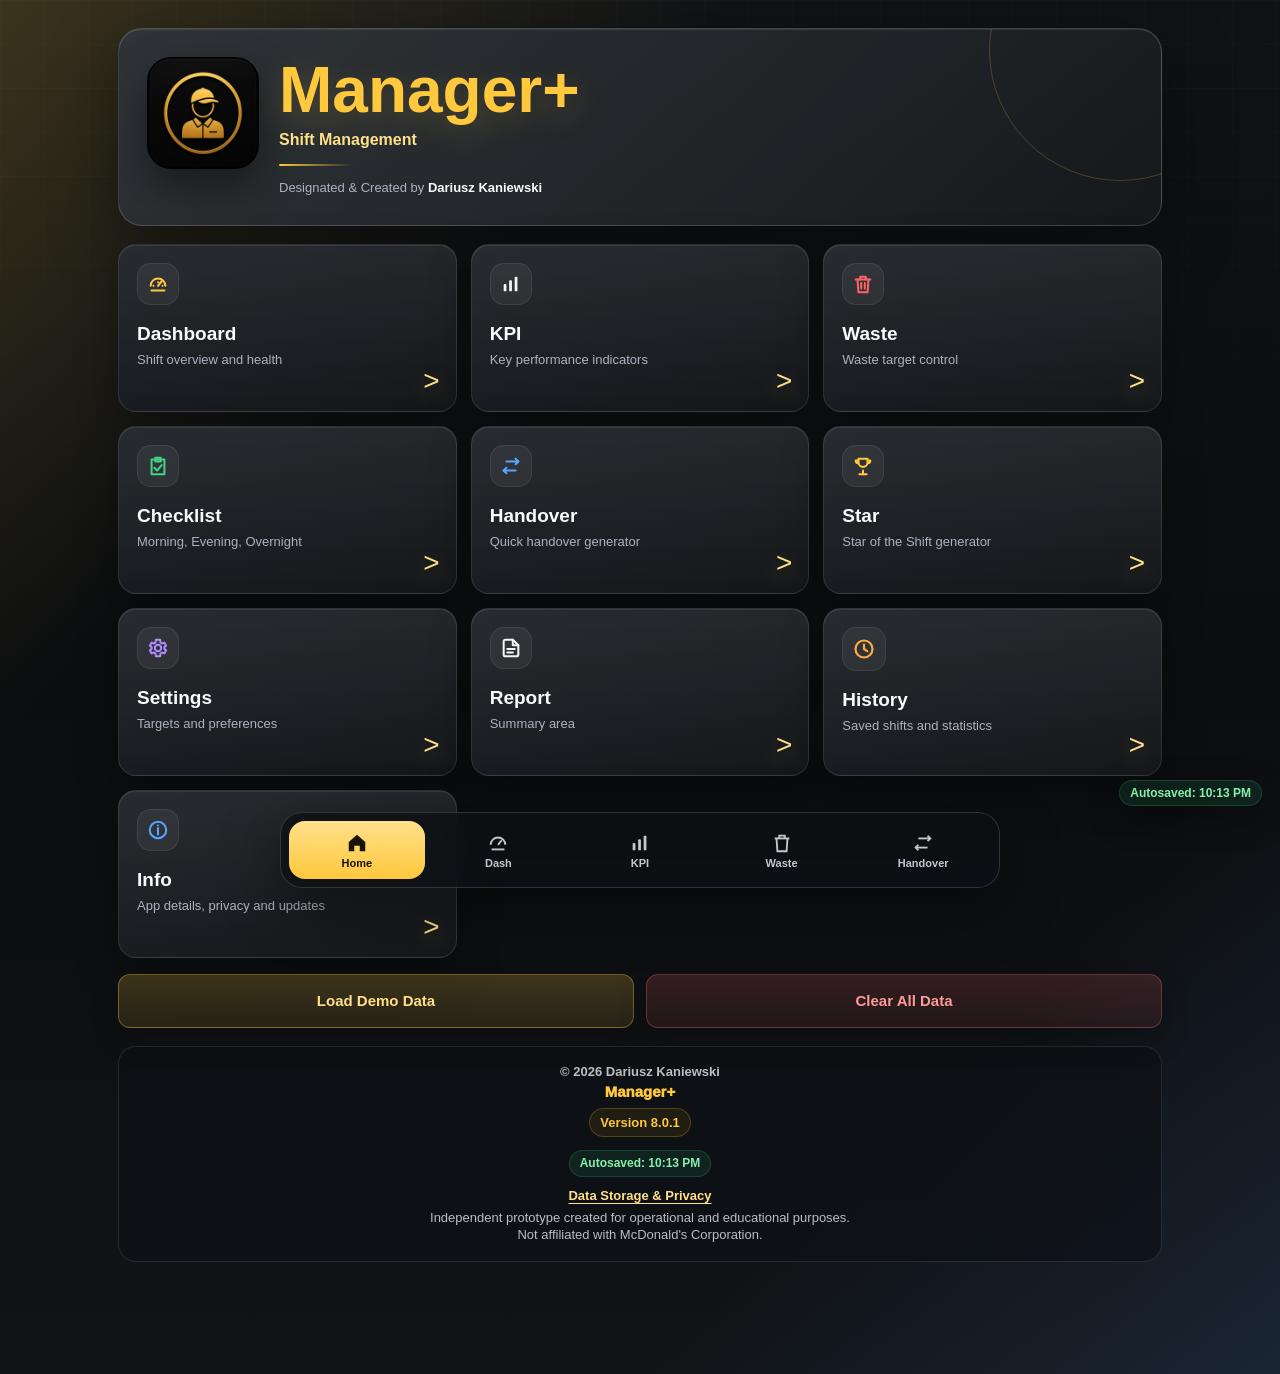
<file: index.html>
﻿<!DOCTYPE html>
<html lang="en">
<head>
<meta charset="UTF-8">
<meta name="viewport" content="width=device-width, initial-scale=1.0, viewport-fit=cover">
<title>Manager+</title>
<link rel="stylesheet" href="styles.css">

<link rel="manifest" href="manifest.json">
<link rel="apple-touch-icon" sizes="180x180" href="apple-touch-icon.png">
<link rel="apple-touch-icon-precomposed" sizes="180x180" href="apple-touch-icon.png">
<link rel="icon" type="image/png" sizes="32x32" href="favicon-32x32.png">
<link rel="icon" type="image/png" sizes="16x16" href="favicon-16x16.png">
<link rel="icon" type="image/png" sizes="48x48" href="icon-48.png">
<link rel="icon" type="image/png" sizes="192x192" href="icon-192.png">
<link rel="icon" type="image/png" sizes="512x512" href="icon-512.png">
<link rel="shortcut icon" href="favicon.ico">

<meta name="theme-color" content="#0b0d0f">
<meta name="color-scheme" content="dark">
<meta name="mobile-web-app-capable" content="yes">
<meta name="apple-mobile-web-app-capable" content="yes">
<meta name="apple-mobile-web-app-status-bar-style" content="black-translucent">
<meta name="apple-mobile-web-app-title" content="Manager+">
<meta name="application-name" content="Manager+">
<meta name="manager-plus-version" content="8.0.1">
<meta name="format-detection" content="telephone=no">
<meta name="msapplication-TileColor" content="#0b0d0f">
<meta name="msapplication-TileImage" content="icon-144.png">
<meta name="msapplication-config" content="browserconfig.xml">

</head>
<body>
<input class="navRadio" type="radio" name="screen" id="home" checked>
<input class="navRadio" type="radio" name="screen" id="dash">
<input class="navRadio" type="radio" name="screen" id="kpi">
<input class="navRadio" type="radio" name="screen" id="waste">
<input class="navRadio" type="radio" name="screen" id="checklist">
<input class="navRadio" type="radio" name="screen" id="handover">
<input class="navRadio" type="radio" name="screen" id="star">
<input class="navRadio" type="radio" name="screen" id="settings">
<input class="navRadio" type="radio" name="screen" id="report">
<input class="navRadio" type="radio" name="screen" id="history">
<input class="navRadio" type="radio" name="screen" id="info">

<div class="app">
<section id="homeScreen" class="screen">
<header class="hero">
<div class="logo managerLogo">
  <img src="icon-512.png" alt="Manager+ icon">
</div>
<h1>Manager+</h1><div class="subtitle">Shift Management</div><div class="divider"></div><div class="byline">Designated & Created by <strong>Dariusz Kaniewski</strong></div>
</header>
<main class="tiles">
<label class="tile" for="dash"><svg class="yellow" viewBox="0 0 24 24" fill="none" stroke="currentColor" stroke-width="2.2" stroke-linecap="round" stroke-linejoin="round"><path d="M4 14a8 8 0 0 1 16 0"/><path d="M12 14l4-5"/><path d="M5 19h14"/><path d="M7 14h.01"/><path d="M12 10h.01"/><path d="M17 14h.01"/></svg><h2>Dashboard</h2><p>Shift overview and health</p><div class="arrow">&rsaquo;</div></label>
<label class="tile" for="kpi"><svg class="white" viewBox="0 0 24 24" fill="currentColor"><rect x="4" y="12" width="3" height="8" rx="1"/><rect x="10" y="8" width="3" height="12" rx="1"/><rect x="16" y="4" width="3" height="16" rx="1"/></svg><h2>KPI</h2><p>Key performance indicators</p><div class="arrow">&rsaquo;</div></label>
<label class="tile" for="waste"><svg class="red" viewBox="0 0 24 24" fill="none" stroke="currentColor" stroke-width="2.2" stroke-linecap="round" stroke-linejoin="round"><path d="M4 7h16"/><path d="M10 11v6"/><path d="M14 11v6"/><path d="M6 7l1 14h10l1-14"/><path d="M9 7V4h6v3"/></svg><h2>Waste</h2><p>Waste target control</p><div class="arrow">&rsaquo;</div></label>
<label class="tile" for="checklist"><svg class="green" viewBox="0 0 24 24" fill="none" stroke="currentColor" stroke-width="2.2" stroke-linecap="round" stroke-linejoin="round"><path d="M9 5h6"/><path d="M9 3h6v4H9z"/><path d="M7 5H5v16h14V5h-2"/><path d="M8 14l3 3 5-6"/></svg><h2>Checklist</h2><p>Morning, Evening, Overnight</p><div class="arrow">&rsaquo;</div></label>
<label class="tile" for="handover"><svg class="blue" viewBox="0 0 24 24" fill="none" stroke="currentColor" stroke-width="2.2" stroke-linecap="round" stroke-linejoin="round"><path d="M7 7h13"/><path d="M17 4l3 3-3 3"/><path d="M17 17H4"/><path d="M7 14l-3 3 3 3"/></svg><h2>Handover</h2><p>Quick handover generator</p><div class="arrow">&rsaquo;</div></label>
<label class="tile" for="star"><svg class="yellow" viewBox="0 0 24 24" fill="none" stroke="currentColor" stroke-width="2.2" stroke-linecap="round" stroke-linejoin="round"><path d="M8 21h8"/><path d="M12 17v4"/><path d="M7 4h10v4a5 5 0 0 1-10 0z"/><path d="M7 6H4a3 3 0 0 0 3 3"/><path d="M17 6h3a3 3 0 0 1-3 3"/></svg><h2>Star</h2><p>Star of the Shift generator</p><div class="arrow">&rsaquo;</div></label>
<label class="tile" for="settings"><svg class="purple" viewBox="0 0 24 24" fill="none" stroke="currentColor" stroke-width="2.2" stroke-linecap="round" stroke-linejoin="round"><circle cx="12" cy="12" r="3.5"/><path d="M19 12a7 7 0 0 0-.1-1l2-1.5-2-3.4-2.4 1a7 7 0 0 0-1.8-1L14.4 3h-4.8l-.3 3.1a7 7 0 0 0-1.8 1l-2.4-1-2 3.4 2 1.5a7 7 0 0 0 0 2l-2 1.5 2 3.4 2.4-1a7 7 0 0 0 1.8 1l.3 3.1h4.8l.3-3.1a7 7 0 0 0 1.8-1l2.4 1 2-3.4-2-1.5c.1-.3.1-.7.1-1z"/></svg><h2>Settings</h2><p>Targets and preferences</p><div class="arrow">&rsaquo;</div></label>
<label class="tile" for="report"><svg class="white" viewBox="0 0 24 24" fill="none" stroke="currentColor" stroke-width="2.2" stroke-linecap="round" stroke-linejoin="round"><path d="M14 3H6a2 2 0 0 0-2 2v14a2 2 0 0 0 2 2h12a2 2 0 0 0 2-2V9z"/><path d="M14 3v6h6"/><path d="M8 13h8"/><path d="M8 17h6"/></svg><h2>Report</h2><p>Summary area</p><div class="arrow">&rsaquo;</div></label><label class="tile" for="history"><svg class="orange" viewBox="0 0 24 24" fill="none" stroke="currentColor" stroke-width="2.2" stroke-linecap="round" stroke-linejoin="round"><path d="M3 12a9 9 0 1 0 3-6.7"/><path d="M3 4v6h6"/><path d="M12 7v5l3 2"/><path d="M8 18h8"/></svg><h2>History</h2><p>Saved shifts and statistics</p><div class="arrow">&rsaquo;</div></label>
<label class="tile" for="info"><svg class="blue" viewBox="0 0 24 24" fill="none" stroke="currentColor" stroke-width="2.2" stroke-linecap="round" stroke-linejoin="round"><circle cx="12" cy="12" r="9"/><path d="M12 10v7"/><path d="M12 7h.01"/></svg><h2>Info</h2><p>App details, privacy and updates</p><div class="arrow">&rsaquo;</div></label>
</main>
<div class="homeControls">
  <button id="btnLoadDemo" class="generateBtn" type="button" onclick="amTouchLoadDemo(this)" ontouchend="amTouchLoadDemo(this); return false;">Load Demo Data</button>
  <button id="btnClearData" class="resetBtn" type="button" onclick="amTouchClearData(this)" ontouchend="amTouchClearData(this); return false;">Clear All Data</button>
</div>
<div id="homeActionStatus" class="coachBox" style="display:none;margin-top:0"></div>
<footer class="footer">
<strong>&copy; 2026 Dariusz Kaniewski</strong><br>
<span class="brand">Manager+</span><br>
<span class="prototype">Version <span id="appVersion">8.0.1</span></span><br>
<span id="autosave_status" class="autosaveStatus">Autosave ready</span><br>
<label class="footerInfoLink" for="info">Data Storage & Privacy</label><br>
Independent prototype created for operational and educational purposes.<br>
Not affiliated with McDonald's Corporation.
</footer>
</section>

<section id="dashboardScreen" class="screen"><label class="backLabel" for="home">Back Home</label><div class="screenCard"><div class="screenTitle"><svg class="yellow" viewBox="0 0 24 24" fill="none" stroke="currentColor" stroke-width="2.2" stroke-linecap="round" stroke-linejoin="round"><path d="M4 14a8 8 0 0 1 16 0"/><path d="M12 14l4-5"/><path d="M5 19h14"/><path d="M7 14h.01"/><path d="M12 10h.01"/><path d="M17 14h.01"/></svg><h2>Dashboard</h2></div><div class="grid"><div><label class="fieldLabel">Date</label><input id="shift_date" type="text" placeholder="dd/mm/yyyy" inputmode="numeric" maxlength="10" autocomplete="off"></div><div><label class="fieldLabel">Manager</label><input id="manager_name" type="text" placeholder="Manager name"></div><div><label class="fieldLabel">Shift</label><select id="shift_type"><option>Morning</option><option>Evening</option><option selected>Overnight</option></select></div></div><button class="generateBtn" onclick="calculateKPIHealth()" type="button">Calculate Shift Health</button><div id="shift_health_output" class="healthScore"><div class="score">--</div><div class="label">Enter KPI data and calculate</div></div><div id="kpi_health_grid" class="healthGrid"></div><div id="kpi_coach_output" class="coachBox">KPI coaching tips will appear here after calculation.</div>
<div id="shift_score_card" class="healthScore">
<div class="score">--</div>
<div class="label">Shift Score</div>
</div>
<div id="ai_coach_card" class="coachBox">Smart AI Coach recommendations will appear here after calculating Shift Health.</div>
</div></section>

<section id="kpiScreen" class="screen"><label class="backLabel" for="home">Back Home</label><div class="screenCard"><div class="screenTitle"><svg class="white" viewBox="0 0 24 24" fill="currentColor"><rect x="4" y="12" width="3" height="8" rx="1"/><rect x="10" y="8" width="3" height="12" rx="1"/><rect x="16" y="4" width="3" height="16" rx="1"/></svg><h2>KPI</h2></div><div class="grid"><div><label class="fieldLabel">Sales EUR</label><input id="sales" type="number" step="0.01"></div><div><label class="fieldLabel">Guests</label><input id="guests" type="number"></div><div><label class="fieldLabel">OEPE sec / target 110</label><input id="oepe" type="number"></div><div><label class="fieldLabel">KVS sec / target 55</label><input id="kvs" type="number"></div><div><label class="fieldLabel">R2P sec / target 80</label><input id="r2p" type="number"></div><div><label class="fieldLabel">McDelivery sec / target 150</label><input id="mcdelivery" type="number"></div><div><label class="fieldLabel">Labour %</label><input id="labour" type="number" step="0.01"></div><div><label class="fieldLabel">CSAT %</label><input id="csat" type="number" step="0.01"></div></div></div></section>

<section id="wasteScreen" class="screen"><label class="backLabel" for="home">Back Home</label><div class="screenCard"><div class="screenTitle"><svg class="red" viewBox="0 0 24 24" fill="none" stroke="currentColor" stroke-width="2.2" stroke-linecap="round" stroke-linejoin="round"><path d="M4 7h16"/><path d="M10 11v6"/><path d="M14 11v6"/><path d="M6 7l1 14h10l1-14"/><path d="M9 7V4h6v3"/></svg><h2>Waste</h2></div><div class="grid"><div><label class="fieldLabel">Raw Waste % / target 0.25%</label><input id="raw_waste" type="number" step="0.01"></div><div><label class="fieldLabel">Full Waste % / target 0.20%</label><input id="full_waste" type="number" step="0.01"></div><div><label class="fieldLabel">Promo % / target 0.05%</label><input id="promo_waste" type="number" step="0.01"></div><div><label class="fieldLabel">Crew Meals % / target 0.50%</label><input id="crew_meals" type="number" step="0.01"></div><div><label class="fieldLabel">Non-Recipe % / target 0.90%</label><input id="non_recipe" type="number" step="0.01"></div></div></div></section>

<section id="checklistScreen" class="screen"><label class="backLabel" for="home">Back Home</label><div class="screenCard"><div class="screenTitle"><svg class="green" viewBox="0 0 24 24" fill="none" stroke="currentColor" stroke-width="2.2" stroke-linecap="round" stroke-linejoin="round"><path d="M9 5h6"/><path d="M9 3h6v4H9z"/><path d="M7 5H5v16h14V5h-2"/><path d="M8 14l3 3 5-6"/></svg><h2>Shift Checklist</h2></div><h3 id="checklist_dynamic_title" style="color:var(--yellow);margin:8px 0 12px">Overnight Checklist</h3><input type="hidden" id="checklist_shift" value="Overnight"><div class="progressCard"><div class="progressPercent" id="checklist_percent">0%</div><div id="checklist_title">Shift Completion</div><div class="progressBar"><div class="progressFill" id="checklist_fill"></div></div><small id="checklist_count">0 / 0 tasks completed</small></div><div id="dynamic_checklist"></div><div class="missingList" id="checklist_missing">Missing tasks will appear here.</div></div></section>

<section id="handoverScreen" class="screen"><label class="backLabel" for="home">Back Home</label><div class="screenCard"><div class="screenTitle"><svg class="blue" viewBox="0 0 24 24" fill="none" stroke="currentColor" stroke-width="2.2" stroke-linecap="round" stroke-linejoin="round"><path d="M7 7h13"/><path d="M17 4l3 3-3 3"/><path d="M17 17H4"/><path d="M7 14l-3 3 3 3"/></svg><h2>Quick Handover</h2></div>
<label class="fieldLabel">Shift Handover Items</label>
<p style="color:var(--muted);line-height:1.45;margin-top:0">These items come from the current shift checklist and your Settings configuration.</p>
<div id="dynamic_handover_items" class="stationBox"></div>
<label class="fieldLabel">Optional Notes</label><textarea id="handover_optional" placeholder="Optional notes"></textarea>
<button class="generateBtn" onclick="generateHandover()">Generate Quick Handover</button>
<button class="generateBtn" onclick="copyTextarea('handover_output')">Copy Handover</button>
<label class="fieldLabel">Generated Handover</label><textarea id="handover_output" placeholder="Generated handover will appear here."></textarea></div></section>

<section id="starScreen" class="screen"><label class="backLabel" for="home">Back Home</label><div class="screenCard"><div class="screenTitle"><svg class="yellow" viewBox="0 0 24 24" fill="none" stroke="currentColor" stroke-width="2.2" stroke-linecap="round" stroke-linejoin="round"><path d="M8 21h8"/><path d="M12 17v4"/><path d="M7 4h10v4a5 5 0 0 1-10 0z"/><path d="M7 6H4a3 3 0 0 0 3 3"/><path d="M17 6h3a3 3 0 0 1-3 3"/></svg><h2>Star of the Shift</h2></div><div class="grid"><div><label class="fieldLabel">Name</label><input id="star_name" type="text" placeholder="e.g. Troy"></div><div><label class="fieldLabel">Tone</label><select id="star_tone"><option>Professional</option><option>Warm</option><option>Short</option><option>Very positive</option></select></div><div><label class="fieldLabel">Shift Type</label><select id="star_shift_type"><option>Overnight</option><option>Morning</option><option>Breakfast</option><option>Day Shift</option><option>Evening</option></select></div><div><label class="fieldLabel">Feedback Length</label><select id="star_length"><option>Standard</option><option>Short</option><option>Detailed</option></select></div></div><label class="fieldLabel">Stations / Areas</label><div class="stationBox"><label class="check"><input id="st_kitchen" type="checkbox"> Kitchen</label><label class="check"><input id="st_dt1" type="checkbox"> DT Window 1</label><label class="check"><input id="st_dt2" type="checkbox"> DT Window 2</label><label class="check"><input id="st_mcdelivery" type="checkbox"> McDelivery</label><label class="check"><input id="st_lobby" type="checkbox"> Lobby</label><label class="check"><input id="st_beverage" type="checkbox"> Beverage</label><label class="check"><input id="st_stock" type="checkbox"> Stock Up</label><label class="check"><input id="st_breakfast" type="checkbox"> Breakfast</label></div><label class="fieldLabel">Strengths</label><div class="stationBox"><label class="check"><input id="str_teamwork" type="checkbox"> Teamwork</label><label class="check"><input id="str_cleanliness" type="checkbox"> Cleanliness</label><label class="check"><input id="str_speed" type="checkbox"> Speed</label><label class="check"><input id="str_customer" type="checkbox"> Customer Service</label><label class="check"><input id="str_stock" type="checkbox"> Stock Up</label><label class="check"><input id="str_initiative" type="checkbox"> Initiative</label></div><label class="fieldLabel">What did they do well?</label><textarea id="star_notes" placeholder="Optional notes"></textarea><button class="generateBtn" onclick="generateStarFeedback()">Generate Star of the Shift</button><button class="generateBtn" onclick="copyTextarea('star_output')">Copy Star of the Shift</button><label class="fieldLabel">Generated text</label><textarea id="star_output" placeholder="Generated feedback will appear here."></textarea></div></section>

<section id="settingsScreen" class="screen"><label class="backLabel" for="home">Back Home</label><div class="screenCard"><div class="screenTitle"><svg class="purple" viewBox="0 0 24 24" fill="none" stroke="currentColor" stroke-width="2.2" stroke-linecap="round" stroke-linejoin="round"><circle cx="12" cy="12" r="3.5"/><path d="M19 12a7 7 0 0 0-.1-1l2-1.5-2-3.4-2.4 1a7 7 0 0 0-1.8-1L14.4 3h-4.8l-.3 3.1a7 7 0 0 0-1.8 1l-2.4-1-2 3.4 2 1.5a7 7 0 0 0 0 2l-2 1.5 2 3.4 2.4-1a7 7 0 0 0 1.8 1l.3 3.1h4.8l.3-3.1a7 7 0 0 0 1.8-1l2.4 1 2-3.4-2-1.5c.1-.3.1-.7.1-1z"/></svg><h2>Settings</h2></div>

<div class="settingsSection">
<h3>Language</h3>
<div class="grid">
<div><label class="fieldLabel">App Language</label><select id="app_language"><option value="en">English</option><option value="pl">Polski</option></select></div>
</div>
</div>

<div class="settingsSection appDataSection">
<h3>Data</h3>
<p class="sectionNote">Local autosave, history and export status for this device.</p>
<label class="toggleRow" for="auto_save_toggle">
<span><strong data-autosave-title>Autosave</strong><small data-autosave-note>Automatically save field changes on this device.</small></span>
<input id="auto_save_toggle" type="checkbox" checked>
<span class="toggleSwitch" aria-hidden="true"></span>
</label>
<div class="statusGrid">
<div class="statusItem"><small data-status-label="version">Version</small><strong data-status="version">8.0.1 Stable</strong></div>
<div class="statusItem"><small data-status-label="autosave">Autosave</small><strong data-status="autosave">Active</strong></div>
<div class="statusItem"><small data-status-label="lastSaved">Last saved</small><strong data-status="lastSaved">Not yet</strong></div>
<div class="statusItem"><small data-status-label="history">History records</small><strong data-status="history">0</strong></div>
<div class="statusItem"><small data-status-label="lastExport">Last export</small><strong data-status="lastExport">Never</strong></div>
<div class="statusItem"><small data-status-label="storage">Storage</small><strong data-status="storage">This device</strong></div>
</div>
</div>

<div class="settingsSection">
<h3>Restaurant Profile</h3>
<div class="grid">
<div><label class="fieldLabel">Restaurant Name</label><input id="restaurant_name" type="text" placeholder="e.g. Kylemore Road"></div>
<div><label class="fieldLabel">Default Manager Name</label><input id="default_manager_name" type="text" placeholder="e.g. Dariusz Kaniewski"></div>
</div>
</div>

<div class="settingsSection">
<h3>KPI Targets</h3>
<div class="grid"><div><label class="fieldLabel">OEPE target sec</label><input id="target_oepe" type="number" value="110"></div><div><label class="fieldLabel">KVS target sec</label><input id="target_kvs" type="number" value="55"></div><div><label class="fieldLabel">R2P target sec</label><input id="target_r2p" type="number" value="80"></div><div><label class="fieldLabel">McDelivery target sec</label><input id="target_mcdelivery" type="number" value="150"></div><div><label class="fieldLabel">Raw Waste target %</label><input id="target_raw" type="number" step="0.01" value="0.25"></div><div><label class="fieldLabel">Full Waste target %</label><input id="target_full" type="number" step="0.01" value="0.20"></div><div><label class="fieldLabel">Crew Meals target %</label><input id="target_crew" type="number" step="0.01" value="0.50"></div><div><label class="fieldLabel">Non-Recipe target %</label><input id="target_nonrecipe" type="number" step="0.01" value="0.90"></div></div>
</div>

<div class="settingsSection">
<h3>Shift Tasks</h3>
<p style="color:var(--muted);line-height:1.45;margin-top:0">Add or delete checklist tasks for Morning, Evening and Overnight. These tasks are used directly in the Checklist screen.</p>
<div id="shift_task_editor"></div>
<button class="resetBtn" type="button" onclick="restoreDefaultShiftTasks()">Restore Default Tasks</button>
<button class="generateBtn" type="button" onclick="saveManagerPlusConfiguration()">Save Configuration</button>
<button class="generateBtn" type="button" onclick="exportManagerPlusConfiguration()">Save Configuration to File</button>
<button class="generateBtn" type="button" onclick="document.getElementById('managerplus_config_file').click()">Load Configuration from File</button>
<input id="managerplus_config_file" type="file" accept="application/json,.json" style="display:none" onchange="importManagerPlusConfigurationFile(event)">
</div>

</div></section>

<section id="reportScreen" class="screen"><label class="backLabel" for="home">Back Home</label><div class="screenCard"><div class="screenTitle"><svg class="white" viewBox="0 0 24 24" fill="none" stroke="currentColor" stroke-width="2.2" stroke-linecap="round" stroke-linejoin="round"><path d="M14 3H6a2 2 0 0 0-2 2v14a2 2 0 0 0 2 2h12a2 2 0 0 0 2-2V9z"/><path d="M14 3v6h6"/><path d="M8 13h8"/><path d="M8 17h6"/></svg><h2>Full Shift Report</h2></div>
<p style="color:var(--muted);line-height:1.45">Generate a full shift summary from Dashboard, KPI, Waste, Checklist, Handover and Star of the Shift.</p>
<button class="generateBtn" onclick="generateFullShiftReport()">Generate Full Shift Report</button>
<button class="generateBtn" onclick="saveShiftToHistory()">Save Shift to History</button>
<button class="generateBtn" onclick="copyFullShiftReport()">Copy Report</button>
<label class="fieldLabel">Generated Report</label>
<textarea id="full_shift_report" style="min-height:360px" placeholder="Generated report will appear here."></textarea>
</div></section>

<section id="historyScreen" class="screen"><label class="backLabel" for="home">Back Home</label><div class="screenCard"><div class="screenTitle"><svg class="orange" viewBox="0 0 24 24" fill="none" stroke="currentColor" stroke-width="2.2" stroke-linecap="round" stroke-linejoin="round"><path d="M3 12a9 9 0 1 0 3-6.7"/><path d="M3 4v6h6"/><path d="M12 7v5l3 2"/><path d="M8 18h8"/></svg><h2>History</h2></div><p style="color:var(--muted);line-height:1.45">Save completed shifts, review previous reports and compare basic performance over time.</p><div id="history_stats" class="historyStats"></div><button class="generateBtn" type="button" onclick="saveShiftToHistory()">Save Current Shift</button><button class="generateBtn" type="button" onclick="exportHistoryToFile()">Export History to File</button><button class="generateBtn" type="button" onclick="document.getElementById('managerplus_history_file').click()">Load History from File</button><input id="managerplus_history_file" type="file" accept="application/json,.json" style="display:none" onchange="importHistoryFromFile(event)"><button class="resetBtn" type="button" onclick="clearShiftHistory()">Clear History</button><label class="fieldLabel">Saved Shifts</label><div id="history_list" class="coachBox">No saved shifts yet.</div></div></section>

<section id="infoScreen" class="screen"><label class="backLabel" for="home">Back Home</label><div class="screenCard infoScreenCard"><div class="screenTitle"><svg class="blue" viewBox="0 0 24 24" fill="none" stroke="currentColor" stroke-width="2.2" stroke-linecap="round" stroke-linejoin="round"><circle cx="12" cy="12" r="9"/><path d="M12 10v7"/><path d="M12 7h.01"/></svg><h2>Info</h2></div>
<div class="infoHero">
<h3>Manager+ Shift Management</h3>
<p>Manager+ is a progressive web app designed to support shift leaders with KPI checks, waste control, checklists, handovers, reports and saved shift history in one focused workspace.</p>
</div>
<div class="infoGrid">
<section class="infoPanel"><h3>Data & App Status</h3><div class="statusGrid"><div class="statusItem"><small data-status-label="version">Version</small><strong data-status="version">8.0.1 Stable</strong></div><div class="statusItem"><small data-status-label="autosave">Autosave</small><strong data-status="autosave">Active</strong></div><div class="statusItem"><small data-status-label="lastSaved">Last saved</small><strong data-status="lastSaved">Not yet</strong></div><div class="statusItem"><small data-status-label="history">History records</small><strong data-status="history">0</strong></div><div class="statusItem"><small data-status-label="lastExport">Last export</small><strong data-status="lastExport">Never</strong></div><div class="statusItem"><small data-status-label="storage">Storage</small><strong data-status="storage">This device</strong></div></div></section>
<section class="infoPanel"><h3>About The App</h3><ul class="infoList"><li>Works as an installable PWA on supported browsers and mobile devices.</li><li>Designed for fast shift reviews, not for official corporate reporting.</li><li>Created as an independent operational and educational prototype by Dariusz Kaniewski.</li><li>Not affiliated with McDonald's Corporation.</li></ul></section>
<section class="infoPanel"><h3>Data Storage & Privacy</h3><p>Manager+ stores shift data locally in this browser or installed app using local storage. Data is not sent to any Manager+ server and is not shared with third parties by this app.</p><ul class="infoList"><li>Saved data may include KPI values, waste values, checklist status, manager name, restaurant name, generated reports and history records.</li><li>You can remove stored data using Clear All Data or Clear History.</li><li>You can export and import history manually as a JSON file.</li><li>Clearing browser data, uninstalling the PWA, changing browser or using another device may remove or hide saved records.</li></ul></section>
<section class="infoPanel"><h3>Useful Notes</h3><ul class="infoList"><li>For best results, install the app from your browser menu and use it from the same device.</li><li>Export History regularly if you want a backup outside the browser.</li><li>Targets and checklist tasks can be adjusted in Settings.</li><li>Offline support depends on the browser cache after the app has loaded at least once.</li></ul></section>
<section class="infoPanel"><h3>Latest Updates</h3><ol class="updateList"><li><strong>8.0.1</strong> - Added Autosave on/off control in Settings.</li><li><strong>8.0.0</strong> - Stable release with Data & App Status, backup visibility and final PWA polish.</li><li><strong>7.4.1</strong> - Added visible local autosave status.</li><li><strong>7.4.0</strong> - Added English/Polish language switch in Settings.</li></ol></section>
</div>
</div></section>
</div>

<nav class="bottomNav"><label class="navItem" for="home"><svg viewBox="0 0 24 24" fill="currentColor"><path d="M3 11l9-8 9 8v10h-6v-6H9v6H3z"/></svg>Home</label><label class="navItem" for="dash"><svg viewBox="0 0 24 24" fill="none" stroke="currentColor" stroke-width="2"><path d="M4 14a8 8 0 0 1 16 0"/><path d="M12 14l4-5"/><path d="M5 19h14"/></svg>Dash</label><label class="navItem" for="kpi"><svg viewBox="0 0 24 24" fill="currentColor"><rect x="4" y="12" width="3" height="8" rx="1"/><rect x="10" y="8" width="3" height="12" rx="1"/><rect x="16" y="4" width="3" height="16" rx="1"/></svg>KPI</label><label class="navItem" for="waste"><svg viewBox="0 0 24 24" fill="none" stroke="currentColor" stroke-width="2"><path d="M4 7h16"/><path d="M6 7l1 14h10l1-14"/><path d="M9 7V4h6v3"/></svg>Waste</label><label class="navItem" for="handover"><svg viewBox="0 0 24 24" fill="none" stroke="currentColor" stroke-width="2"><path d="M7 7h13"/><path d="M17 4l3 3-3 3"/><path d="M17 17H4"/><path d="M7 14l-3 3 3 3"/></svg>Handover</label></nav>
<div id="autosave_status_global" class="autosaveStatus autosaveFloating">Autosave ready</div>

<script src="app.js"></script>









































































</body>

</html>
</file>
<file: styles.css>
﻿:root{
  --bg:#000; --card:#101010; --card2:#171717; --line:#2b2b2e; --text:#f5f5f7; --muted:#aaaab0;
  --yellow:#ffbc0d; --yellow2:#ffd95a; --green:#39d353; --red:#ff3838; --blue:#4da3ff; --purple:#9b5cff; --orange:#ff9f0a;
}
*{box-sizing:border-box}
html{-webkit-text-size-adjust:100%;background:#000}
body{margin:0;color:var(--text);background:radial-gradient(circle at top,rgba(255,188,13,.12),transparent 30%),linear-gradient(180deg,#050505,#000 55%,#050505);font-family:-apple-system,BlinkMacSystemFont,"SF Pro Display","Segoe UI",Arial,sans-serif}
input.navRadio{display:none}
.app{max-width:860px;margin:0 auto;min-height:100vh;padding:14px 14px 110px}
.hero{text-align:center;border:1px solid rgba(255,255,255,.12);background:radial-gradient(circle at top,rgba(255,188,13,.12),transparent 42%),linear-gradient(145deg,#151515,#080808);border-radius:30px;padding:34px 18px 30px;margin:8px 0 18px;box-shadow:0 22px 60px rgba(0,0,0,.72),inset 0 1px 0 rgba(255,255,255,.07)}
.logo{width:132px;height:104px;margin:0 auto 22px;color:var(--yellow);filter:drop-shadow(0 0 30px rgba(255,188,13,.34))}
.logo svg{width:100%;height:100%;display:block}
h1{font-size:38px;line-height:1.02;letter-spacing:-1.2px;margin:0 0 10px}
.subtitle{color:var(--yellow);font-size:23px;font-weight:850;margin-bottom:16px}
.divider{width:48px;height:2px;background:var(--yellow);border-radius:99px;margin:0 auto 18px}
.byline{color:#d4d4d8;font-size:14px;line-height:1.45}.byline strong{display:block;font-size:18px;color:#fff;margin-top:3px}
.tiles{display:grid;grid-template-columns:repeat(2,1fr);gap:12px}
.tile{border:1px solid rgba(255,255,255,.12);background:linear-gradient(145deg,#151515,#070707);border-radius:22px;padding:18px 14px;min-height:160px;display:flex;flex-direction:column;align-items:center;text-align:center;justify-content:center;box-shadow:0 16px 38px rgba(0,0,0,.55),inset 0 1px 0 rgba(255,255,255,.06);cursor:pointer;user-select:none;-webkit-tap-highlight-color:transparent}
.tile:active{transform:scale(.98)}.tile svg{width:48px;height:48px;margin-bottom:15px}.tile h2{margin:0 0 8px;font-size:20px}.tile p{margin:0;color:#c5c5ca;font-size:14px;line-height:1.3}.arrow{color:var(--yellow);font-size:26px;margin-top:12px}
.yellow{color:var(--yellow)}.green{color:var(--green)}.red{color:var(--red)}.blue{color:var(--blue)}.purple{color:var(--purple)}.white{color:#f5f5f7}.orange{color:var(--orange)}
.screen{display:none}.screenCard{border:1px solid rgba(255,255,255,.12);background:linear-gradient(180deg,#101010,#070707);border-radius:26px;padding:18px;box-shadow:0 18px 46px rgba(0,0,0,.58),inset 0 1px 0 rgba(255,255,255,.05);margin-bottom:16px}
.screenTitle{display:flex;align-items:center;gap:12px;margin-bottom:14px}.screenTitle svg{width:32px;height:32px}.screenTitle h2{margin:0;font-size:24px}.backLabel{display:inline-flex;align-items:center;gap:8px;color:var(--yellow);font-weight:900;margin-bottom:14px;cursor:pointer}
.grid{display:grid;grid-template-columns:1fr;gap:10px}
label.fieldLabel{display:block;color:#d7d7dc;font-size:13px;font-weight:750;margin:12px 0 6px}
input[type="text"],input[type="date"],input[type="number"],select,textarea{width:100%;border-radius:15px;border:1px solid #2c2c30;background:#050505;color:#fff;padding:13px;font-size:16px}
textarea{min-height:96px;resize:vertical}
.generateBtn:active,.resetBtn:active{transform:scale(.97);filter:brightness(1.35)}
.generateBtn,.resetBtn{margin-top:12px;border:1px solid rgba(255,188,13,.25);background:rgba(255,188,13,.08);color:var(--yellow);border-radius:14px;padding:12px 14px;font-weight:900;width:100%;font-size:15px}
.kpiBox{display:flex;justify-content:space-between;align-items:center;gap:10px;background:#080808;border:1px solid #28282b;border-radius:16px;padding:13px;margin-top:10px}
.badge{padding:7px 10px;border-radius:999px;font-size:11px;font-weight:900;white-space:nowrap;color:var(--yellow);background:rgba(255,188,13,.09);border:1px solid rgba(255,188,13,.18)}
.statusOK{color:var(--green);background:rgba(57,211,83,.12);border-color:rgba(57,211,83,.25)}
.statusWarn{color:var(--yellow);background:rgba(255,188,13,.10);border-color:rgba(255,188,13,.25)}
.statusBad{color:var(--red);background:rgba(255,56,56,.10);border-color:rgba(255,56,56,.25)}
.healthScore,.progressCard{margin:14px 0;padding:18px;border-radius:22px;background:linear-gradient(145deg,#171717,#070707);border:1px solid rgba(255,188,13,.20);text-align:center}
.healthScore .score,.progressPercent{font-size:44px;font-weight:950;color:var(--yellow);line-height:1}
.healthScore .label{font-size:18px;font-weight:900;margin-top:6px}
.healthGrid{display:grid;grid-template-columns:1fr;gap:8px;margin-top:12px}
.healthItem{display:flex;justify-content:space-between;align-items:center;gap:10px;background:#080808;border:1px solid #28282b;border-radius:16px;padding:12px}
.coachBox,.missingList{margin-top:14px;background:#080808;border:1px solid #28282b;border-radius:18px;padding:14px;color:#d7d7dc;line-height:1.45;white-space:pre-wrap}
.progressBar{height:14px;background:#080808;border:1px solid #28282b;border-radius:999px;overflow:hidden;margin:14px 0}.progressFill{height:100%;width:0%;background:linear-gradient(90deg,var(--yellow),var(--yellow2));border-radius:999px;transition:width .25s}
.taskGroup{margin-top:14px;padding-top:8px;border-top:1px solid #232326}.taskGroup h3{margin:10px 0 8px;font-size:17px;color:var(--yellow)}
.taskCheck{display:flex;align-items:center;gap:10px;background:#080808;border:1px solid #28282b;border-radius:14px;padding:11px;margin:8px 0;color:#fff}.taskCheck input{width:auto;accent-color:var(--yellow);transform:scale(1.08)}
.stationBox{display:grid;grid-template-columns:repeat(2,1fr);gap:8px;margin-top:8px}.check{display:flex;align-items:center;gap:8px;background:#080808;border:1px solid #28282b;border-radius:14px;padding:10px;margin:0;color:#fff;font-size:14px}.check input{width:auto;accent-color:var(--yellow)}
.homeControls{
  margin:14px 0 18px;
  display:grid;
  grid-template-columns:1fr 1fr;
  gap:10px;
}
.homeControls .resetBtn,
.homeControls .generateBtn{
  margin-top:0;
}
@media(max-width:430px){
  .homeControls{grid-template-columns:1fr}
}
.footer{margin-top:18px;padding:20px 16px;border:1px solid rgba(255,188,13,.18);border-radius:26px;background:linear-gradient(180deg,#101010,#050505);color:#bdbdc4;text-align:center;font-size:13px;line-height:1.45}.footer .brand{color:var(--yellow);font-weight:900}.prototype{display:inline-block;margin:8px 0;padding:6px 11px;border-radius:999px;background:rgba(255,188,13,.08);border:1px solid rgba(255,188,13,.24);color:var(--yellow);font-weight:900}
.bottomNav{position:fixed;left:50%;bottom:12px;transform:translateX(-50%);width:min(820px,calc(100% - 20px));background:rgba(15,15,15,.9);border:1px solid rgba(255,255,255,.12);border-radius:26px;padding:9px;backdrop-filter:blur(18px);-webkit-backdrop-filter:blur(18px);box-shadow:0 24px 70px rgba(0,0,0,.75);display:grid;grid-template-columns:repeat(5,1fr);gap:6px;z-index:50}
.navItem{text-align:center;color:#aaaab0;font-size:11px;font-weight:800;border-radius:16px;padding:8px 4px;cursor:pointer;-webkit-tap-highlight-color:transparent}.navItem svg{width:22px;height:22px;display:block;margin:0 auto 3px}
#home:checked ~ .app #homeScreen,#dash:checked ~ .app #dashboardScreen,#kpi:checked ~ .app #kpiScreen,#waste:checked ~ .app #wasteScreen,#checklist:checked ~ .app #checklistScreen,#handover:checked ~ .app #handoverScreen,#star:checked ~ .app #starScreen,#settings:checked ~ .app #settingsScreen,#report:checked ~ .app #reportScreen,#history:checked ~ .app #historyScreen,#info:checked ~ .app #infoScreen{display:block}
#home:checked ~ .bottomNav label[for="home"],#dash:checked ~ .bottomNav label[for="dash"],#kpi:checked ~ .bottomNav label[for="kpi"],#waste:checked ~ .bottomNav label[for="waste"],#handover:checked ~ .bottomNav label[for="handover"]{color:var(--yellow);background:rgba(255,188,13,.08)}
@media(min-width:680px){.tiles{grid-template-columns:repeat(4,1fr)}.grid{grid-template-columns:repeat(2,1fr)}}
@media(max-width:430px){h1{font-size:34px}.logo{width:118px;height:94px}.subtitle{font-size:21px}.tile{min-height:154px}.stationBox{grid-template-columns:1fr}}

.homeControls{
  position:relative;
  z-index:9999;
  pointer-events:auto;
}
.homeControls button{
  position:relative;
  z-index:10000;
  pointer-events:auto;
  min-height:54px;
  touch-action:manipulation;
  -webkit-tap-highlight-color:rgba(255,188,13,.25);
  user-select:none;
  -webkit-user-select:none;
}
.touchFlash{
  transform:scale(.96)!important;
  filter:brightness(1.55)!important;
}


/* Manager+ v7.0.1 polish */
.footer .brand{
  display:inline-block;
  margin-top:4px;
  font-size:15px;
  color:var(--yellow);
  font-weight:950;
}
#shift_date{
  max-width:100%;
  min-width:0;
  width:100%;
  -webkit-appearance:none;
  appearance:none;
  letter-spacing:.2px;
}


/* Manager+ home logo: sharp iPhone/Safari version */
.logo.managerLogo{
  width:218px;
  height:136px;
  margin:0 auto -20px;
  color:var(--yellow);
  filter:none !important;
  -webkit-filter:none !important;
  overflow:visible;
}
.logo.managerLogo img{
  width:100%;
  height:100%;
  display:block;
  object-fit:contain;
  transform:none !important;
  -webkit-transform:none !important;
  filter:none !important;
  -webkit-filter:none !important;
  image-rendering:auto;
}
@media(max-width:430px){
  .logo.managerLogo{
    width:198px;
    height:124px;
    margin-bottom:-18px;
  }
}


/* Manager+ footer/byline spacing fix - only visual spacing changes */
.byline{
  line-height:1.18;
}
.byline strong{
  margin-top:1px;
}
.footer{
  padding:16px 16px 18px;
  line-height:1.32;
}
.footer .brand{
  margin-top:2px;
  margin-bottom:0;
}
.prototype{
  margin:6px 0 7px;
  padding:5px 10px;
}


.toastMsg{
position:fixed;left:50%;bottom:95px;transform:translateX(-50%);
background:linear-gradient(180deg,#151515,#080808);
border:1px solid rgba(255,188,13,.25);
color:#fff;padding:12px 18px;border-radius:14px;
z-index:99999;font-weight:800;
box-shadow:0 18px 40px rgba(0,0,0,.6);
opacity:0;transition:.25s;
pointer-events:none;
}
.toastMsg.show{opacity:1}


/* Manager+ v6.0 configurable restaurant profile and checklist tasks */
.settingsSection{
  margin-top:16px;
  padding-top:12px;
  border-top:1px solid #232326;
}
.settingsSection h3{
  margin:8px 0 12px;
  color:var(--yellow);
  font-size:18px;
}
.taskEditorGroup{
  margin-top:14px;
  background:#080808;
  border:1px solid #28282b;
  border-radius:18px;
  padding:14px;
}
.taskEditorGroup h4{
  margin:0 0 10px;
  color:#fff;
  font-size:16px;
}
.customTaskRow{
  display:flex;
  align-items:center;
  justify-content:space-between;
  gap:10px;
  padding:9px 0;
  border-bottom:1px solid #202024;
  color:#d7d7dc;
  font-size:14px;
}
.customTaskRow:last-child{
  border-bottom:0;
}
.deleteTaskBtn{
  width:auto;
  margin:0;
  padding:7px 10px;
  border-radius:10px;
  border:1px solid rgba(255,56,56,.25);
  background:rgba(255,56,56,.08);
  color:var(--red);
  font-weight:900;
  font-size:12px;
}
.addTaskBox{
  display:grid;
  grid-template-columns:1fr auto;
  gap:8px;
  margin-top:10px;
}
.addTaskBox input{
  min-width:0;
}
.addTaskBox button{
  width:auto;
  margin-top:0;
  white-space:nowrap;
}
@media(max-width:430px){
  .addTaskBox{grid-template-columns:1fr}
  .addTaskBox button{width:100%}
}


/* Manager+ v7.0 History module */
.historyStats{display:grid;grid-template-columns:repeat(2,1fr);gap:10px;margin:12px 0 14px}
.historyStat{background:#080808;border:1px solid #28282b;border-radius:16px;padding:13px}
.historyStat small{display:block;color:var(--muted);font-size:12px;font-weight:800;margin-bottom:5px}
.historyStat strong{color:var(--yellow);font-size:22px;line-height:1}
.historyRecord{background:#080808;border:1px solid #28282b;border-radius:18px;padding:14px;margin:10px 0}
.historyRecordTitle{font-weight:950;color:#fff}
.historyRecordMeta{color:var(--muted);font-size:13px;line-height:1.35;margin-top:4px}
.historyActions{display:grid;grid-template-columns:1fr 1fr;gap:8px;margin-top:10px}
.historyActions button{margin-top:0}
.historyReportBox{margin-top:10px;display:none}
.historyReportBox textarea{min-height:280px}
@media(max-width:430px){.historyStats{grid-template-columns:1fr}.historyActions{grid-template-columns:1fr}}

/* Manager+ 2026 elegant visual refresh */
:root{
  --bg:#0b0d0f;
  --surface:#111417;
  --surface2:#171b20;
  --surface3:#20252b;
  --line:rgba(255,255,255,.1);
  --line2:rgba(255,255,255,.16);
  --text:#f8fafc;
  --muted:#aab3bf;
  --yellow:#ffc83d;
  --yellow2:#ffe08a;
  --green:#45d483;
  --red:#ff6464;
  --blue:#58a6ff;
  --purple:#b18cff;
  --orange:#ffad42;
  --shadow:0 22px 70px rgba(0,0,0,.42);
}
html{background:var(--bg)}
body{
  min-height:100vh;
  background:
    linear-gradient(135deg,rgba(255,200,61,.18),transparent 28%),
    linear-gradient(315deg,rgba(88,166,255,.12),transparent 24%),
    linear-gradient(180deg,#101316 0%,#0b0d0f 48%,#111417 100%);
  font-family:Inter,-apple-system,BlinkMacSystemFont,"SF Pro Display","Segoe UI",Arial,sans-serif;
}
body::before{
  content:"";
  position:fixed;
  inset:0;
  pointer-events:none;
  background-image:linear-gradient(rgba(255,255,255,.025) 1px,transparent 1px),linear-gradient(90deg,rgba(255,255,255,.018) 1px,transparent 1px);
  background-size:44px 44px;
  mask-image:linear-gradient(180deg,rgba(0,0,0,.88),transparent 72%);
}
.app{
  max-width:1080px;
  padding:24px 18px 112px;
  position:relative;
}
.hero{
  position:relative;
  overflow:hidden;
  display:grid;
  grid-template-columns:auto 1fr;
  align-items:center;
  text-align:left;
  column-gap:20px;
  row-gap:4px;
  border-radius:24px;
  padding:28px;
  margin:4px 0 18px;
  background:linear-gradient(135deg,rgba(255,255,255,.1),rgba(255,255,255,.035)),linear-gradient(145deg,#181d22,#0d1013);
  border:1px solid var(--line2);
  box-shadow:var(--shadow),inset 0 1px 0 rgba(255,255,255,.1);
}
.hero::after{
  content:"";
  position:absolute;
  right:-90px;
  top:-110px;
  width:260px;
  height:260px;
  border:1px solid rgba(255,200,61,.22);
  border-radius:50%;
}
.logo.managerLogo{
  width:112px;
  height:112px;
  margin:0;
  border-radius:24px;
  grid-row:1 / span 3;
}
.logo.managerLogo img{
  border-radius:24px;
  box-shadow:0 18px 42px rgba(0,0,0,.42);
}
h1{
  font-size:clamp(36px,7vw,64px);
  line-height:.95;
  letter-spacing:0;
  color:var(--yellow);
  text-shadow:0 10px 34px rgba(255,200,61,.2);
  margin:0;
}
.subtitle{
  display:block;
  grid-column:2;
  justify-self:start;
  margin:2px 0 0;
  padding:0;
  border:0;
  border-radius:0;
  background:transparent;
  color:var(--yellow2);
  font-size:16px;
  font-weight:850;
}
.divider{
  display:block;
  grid-column:2;
  justify-self:start;
  width:74px;
  height:2px;
  margin:6px 0 0;
  background:linear-gradient(90deg,var(--yellow),rgba(255,200,61,0));
  border-radius:99px;
}
.byline{
  grid-column:2;
  color:var(--muted);
  font-size:13px;
  line-height:1.35;
  margin-top:6px;
}
.byline strong{
  display:inline;
  color:var(--text);
  font-size:13px;
}
.tiles{
  grid-template-columns:repeat(3,minmax(0,1fr));
  gap:14px;
}
.tile{
  position:relative;
  align-items:flex-start;
  text-align:left;
  justify-content:flex-start;
  min-height:168px;
  padding:18px;
  border-radius:18px;
  overflow:hidden;
  background:linear-gradient(180deg,rgba(255,255,255,.075),rgba(255,255,255,.025)),linear-gradient(145deg,var(--surface2),#0f1215);
  border:1px solid var(--line);
  box-shadow:0 16px 44px rgba(0,0,0,.32),inset 0 1px 0 rgba(255,255,255,.08);
  transition:transform .18s ease,border-color .18s ease,background .18s ease;
}
.tile:hover{
  transform:translateY(-2px);
  border-color:rgba(255,200,61,.32);
  background:linear-gradient(180deg,rgba(255,255,255,.1),rgba(255,255,255,.035)),linear-gradient(145deg,#1c2228,#101317);
}
.tile svg{
  width:42px;
  height:42px;
  margin-bottom:18px;
  padding:9px;
  border-radius:14px;
  background:rgba(255,255,255,.055);
  border:1px solid rgba(255,255,255,.08);
}
.tile h2{font-size:19px;margin-bottom:7px}
.tile p{color:var(--muted);font-size:13px}
.arrow{
  position:absolute;
  right:16px;
  bottom:14px;
  margin:0;
  width:auto;
  height:auto;
  display:flex;
  align-items:center;
  justify-content:center;
  border-radius:0;
  background:transparent;
  border:0;
  color:var(--yellow2);
  font-size:0;
  line-height:1;
}
.arrow::before{
  content:">";
  display:block;
  font-size:28px;
  line-height:1;
  transform:translateY(-2px);
  text-shadow:0 8px 22px rgba(255,200,61,.34);
}
.appInfo{
  margin:16px 0 18px;
  padding:18px 0 2px;
  border-top:1px solid rgba(255,255,255,.1);
  color:var(--muted);
}
.appInfo h2{
  margin:0 0 8px;
  color:var(--yellow);
  font-size:18px;
  letter-spacing:0;
}
.appInfo p{
  max-width:760px;
  margin:0;
  line-height:1.5;
  font-size:14px;
}
.appInfo strong{
  color:var(--text);
}
.homeControls{
  grid-template-columns:repeat(2,minmax(0,1fr));
  gap:12px;
  margin:16px 0;
}
.screenCard{
  border-radius:22px;
  padding:22px;
  background:linear-gradient(180deg,rgba(255,255,255,.07),rgba(255,255,255,.025)),linear-gradient(145deg,var(--surface),#0d1013);
  border:1px solid var(--line2);
  box-shadow:var(--shadow),inset 0 1px 0 rgba(255,255,255,.08);
}
.screenTitle{
  padding-bottom:14px;
  border-bottom:1px solid var(--line);
}
.screenTitle h2{font-size:26px;letter-spacing:0}
.screenTitle svg{
  width:38px;
  height:38px;
  padding:8px;
  border-radius:14px;
  background:rgba(255,255,255,.055);
  border:1px solid rgba(255,255,255,.08);
}
.backLabel{
  min-height:40px;
  padding:9px 13px;
  border-radius:999px;
  background:rgba(255,200,61,.1);
  border:1px solid rgba(255,200,61,.2);
  color:var(--yellow2);
}
label.fieldLabel{
  color:#dce3eb;
  font-size:12px;
  letter-spacing:.02em;
  text-transform:uppercase;
}
input[type="text"],input[type="date"],input[type="number"],select,textarea{
  border-radius:12px;
  border:1px solid rgba(255,255,255,.12);
  background:#0d1115;
  box-shadow:inset 0 1px 0 rgba(255,255,255,.04);
}
input:focus,select:focus,textarea:focus{
  outline:2px solid rgba(255,200,61,.35);
  border-color:rgba(255,200,61,.52);
}
.generateBtn,.resetBtn{
  border-radius:12px;
  min-height:48px;
  border:1px solid rgba(255,200,61,.35);
  background:linear-gradient(180deg,rgba(255,200,61,.2),rgba(255,200,61,.1));
  color:var(--yellow2);
  box-shadow:0 12px 28px rgba(0,0,0,.22);
}
.resetBtn{
  border-color:rgba(255,100,100,.32);
  background:linear-gradient(180deg,rgba(255,100,100,.16),rgba(255,100,100,.08));
  color:#ff9a9a;
}
.healthScore,.progressCard,.coachBox,.missingList,.taskEditorGroup,.historyRecord,.historyStat,.taskCheck,.check,.kpiBox,.healthItem{
  border-radius:16px;
  background:rgba(13,17,21,.82);
  border:1px solid rgba(255,255,255,.1);
}
.healthScore,.progressCard{
  text-align:left;
  padding:20px;
}
.healthScore .score,.progressPercent{
  font-size:48px;
  color:var(--yellow2);
}
.healthScore .label{font-size:16px}
.bottomNav{
  width:min(720px,calc(100% - 24px));
  border-radius:22px;
  padding:8px;
  background:rgba(13,16,20,.82);
  border:1px solid rgba(255,255,255,.14);
  box-shadow:0 18px 60px rgba(0,0,0,.46);
}
.navItem{
  min-height:58px;
  border-radius:16px;
  display:flex;
  flex-direction:column;
  justify-content:center;
  color:#c1c8d0;
}
#home:checked ~ .bottomNav label[for="home"],#dash:checked ~ .bottomNav label[for="dash"],#kpi:checked ~ .bottomNav label[for="kpi"],#waste:checked ~ .bottomNav label[for="waste"],#handover:checked ~ .bottomNav label[for="handover"]{
  color:#1a1405;
  background:linear-gradient(180deg,var(--yellow2),var(--yellow));
}
.footer{
  border-radius:18px;
  background:rgba(13,17,21,.64);
  border-color:rgba(255,255,255,.1);
}
@media(min-width:900px){
  .grid{grid-template-columns:repeat(3,minmax(0,1fr))}
  #kpiScreen .grid,#wasteScreen .grid,#settingsScreen .grid{grid-template-columns:repeat(4,minmax(0,1fr))}
}
@media(max-width:760px){
  .app{padding-top:14px}
  .hero{
    grid-template-columns:1fr;
    text-align:center;
    justify-items:center;
    padding:26px 18px;
  }
  .byline{grid-column:auto;margin-top:0}
  .subtitle{grid-column:auto;justify-self:center}
  .divider{grid-column:auto;justify-self:center;background:linear-gradient(90deg,rgba(255,200,61,0),var(--yellow),rgba(255,200,61,0))}
  .logo.managerLogo{grid-row:auto}
  .tiles{grid-template-columns:repeat(2,minmax(0,1fr))}
}
@media(max-width:430px){
  .logo.managerLogo{width:96px;height:96px;margin:0}
  .tile{min-height:150px;padding:15px}
  .homeControls{grid-template-columns:1fr}
  .bottomNav{bottom:10px}
  .navItem{font-size:10px;min-height:54px}
}

/* Stable History clock icon */
label.tile[for="history"] > svg,
#historyScreen .screenTitle > svg{
  display:none;
}
label.tile[for="history"]::before,
#historyScreen .screenTitle::before{
  content:"";
  flex:0 0 auto;
  width:42px;
  height:42px;
  margin-bottom:18px;
  border-radius:14px;
  background:
    url("data:image/svg+xml,%3Csvg xmlns='http://www.w3.org/2000/svg' viewBox='0 0 24 24' fill='none' stroke='%23ffad42' stroke-width='2.2' stroke-linecap='round' stroke-linejoin='round'%3E%3Ccircle cx='12' cy='12' r='8.5'/%3E%3Cpath d='M12 7.5V12l3.2 2.2'/%3E%3C/svg%3E") center / 24px 24px no-repeat,
    rgba(255,255,255,.055);
  border:1px solid rgba(255,255,255,.08);
}
#historyScreen .screenTitle::before{
  width:38px;
  height:38px;
  margin-bottom:0;
  background-size:22px 22px;
}

.footerInfoLink{
  display:inline-block;
  margin:8px 0 4px;
  color:var(--yellow2);
  font-weight:900;
  cursor:pointer;
  text-decoration:underline;
  text-underline-offset:3px;
}
.footerInfoLink:hover{color:var(--yellow)}
.autosaveStatus{
  display:inline-block;
  margin:6px 0 2px;
  padding:5px 10px;
  border-radius:999px;
  background:rgba(48,211,128,.1);
  border:1px solid rgba(48,211,128,.2);
  color:#86efac;
  font-size:12px;
  font-weight:900;
}
.autosaveFloating{
  position:fixed;
  right:18px;
  bottom:92px;
  z-index:55;
  box-shadow:0 12px 32px rgba(0,0,0,.34);
  backdrop-filter:blur(12px);
  -webkit-backdrop-filter:blur(12px);
}
@media(max-width:720px){
  .autosaveFloating{
    right:50%;
    transform:translateX(50%);
    bottom:86px;
  }
}
.infoScreenCard{max-width:980px;margin:0 auto}
.infoHero{
  margin:18px 0;
  padding:18px;
  border-radius:18px;
  background:linear-gradient(180deg,rgba(255,200,61,.12),rgba(255,255,255,.035));
  border:1px solid rgba(255,200,61,.2);
}
.infoHero h3,.infoPanel h3{
  margin:0 0 10px;
  color:var(--yellow);
  font-size:18px;
}
.infoHero p,.infoPanel p{
  margin:0;
  color:var(--muted);
  line-height:1.55;
}
.infoGrid{
  display:grid;
  grid-template-columns:repeat(2,minmax(0,1fr));
  gap:14px;
}
.infoPanel{
  padding:18px;
  border-radius:18px;
  background:rgba(13,17,21,.82);
  border:1px solid rgba(255,255,255,.1);
}
.infoList,.updateList{
  margin:0;
  padding-left:20px;
  color:var(--muted);
  line-height:1.55;
}
.infoList li,.updateList li{margin:7px 0}
.updateList strong{color:var(--text)}
.sectionNote{
  margin:0 0 14px;
  color:var(--muted);
  line-height:1.5;
}
.toggleRow{
  display:grid;
  grid-template-columns:1fr auto;
  align-items:center;
  gap:14px;
  margin:0 0 14px;
  padding:14px;
  border-radius:14px;
  background:rgba(255,255,255,.045);
  border:1px solid rgba(255,255,255,.08);
  cursor:pointer;
}
.toggleRow strong{
  display:block;
  color:var(--text);
  font-size:15px;
}
.toggleRow small{
  display:block;
  margin-top:4px;
  color:var(--muted);
  line-height:1.35;
}
.toggleRow input{
  position:absolute;
  opacity:0;
  pointer-events:none;
}
.toggleSwitch{
  position:relative;
  width:52px;
  height:30px;
  border-radius:999px;
  background:rgba(255,255,255,.14);
  border:1px solid rgba(255,255,255,.12);
  transition:.2s ease;
}
.toggleSwitch::after{
  content:"";
  position:absolute;
  top:4px;
  left:4px;
  width:20px;
  height:20px;
  border-radius:50%;
  background:#d7dce2;
  transition:.2s ease;
}
.toggleRow input:checked + .toggleSwitch{
  background:rgba(48,211,128,.22);
  border-color:rgba(48,211,128,.35);
}
.toggleRow input:checked + .toggleSwitch::after{
  transform:translateX(22px);
  background:#86efac;
}
.statusGrid{
  display:grid;
  grid-template-columns:repeat(2,minmax(0,1fr));
  gap:10px;
}
.statusItem{
  min-height:74px;
  padding:13px;
  border-radius:12px;
  background:rgba(255,255,255,.045);
  border:1px solid rgba(255,255,255,.08);
}
.statusItem small{
  display:block;
  margin-bottom:7px;
  color:var(--muted);
  font-size:12px;
  font-weight:800;
}
.statusItem strong{
  display:block;
  color:var(--text);
  font-size:15px;
  line-height:1.25;
}
@media(max-width:720px){
  .infoGrid,.statusGrid{grid-template-columns:1fr}
}
#info:checked ~ .app #infoScreen{display:block}
</file>
